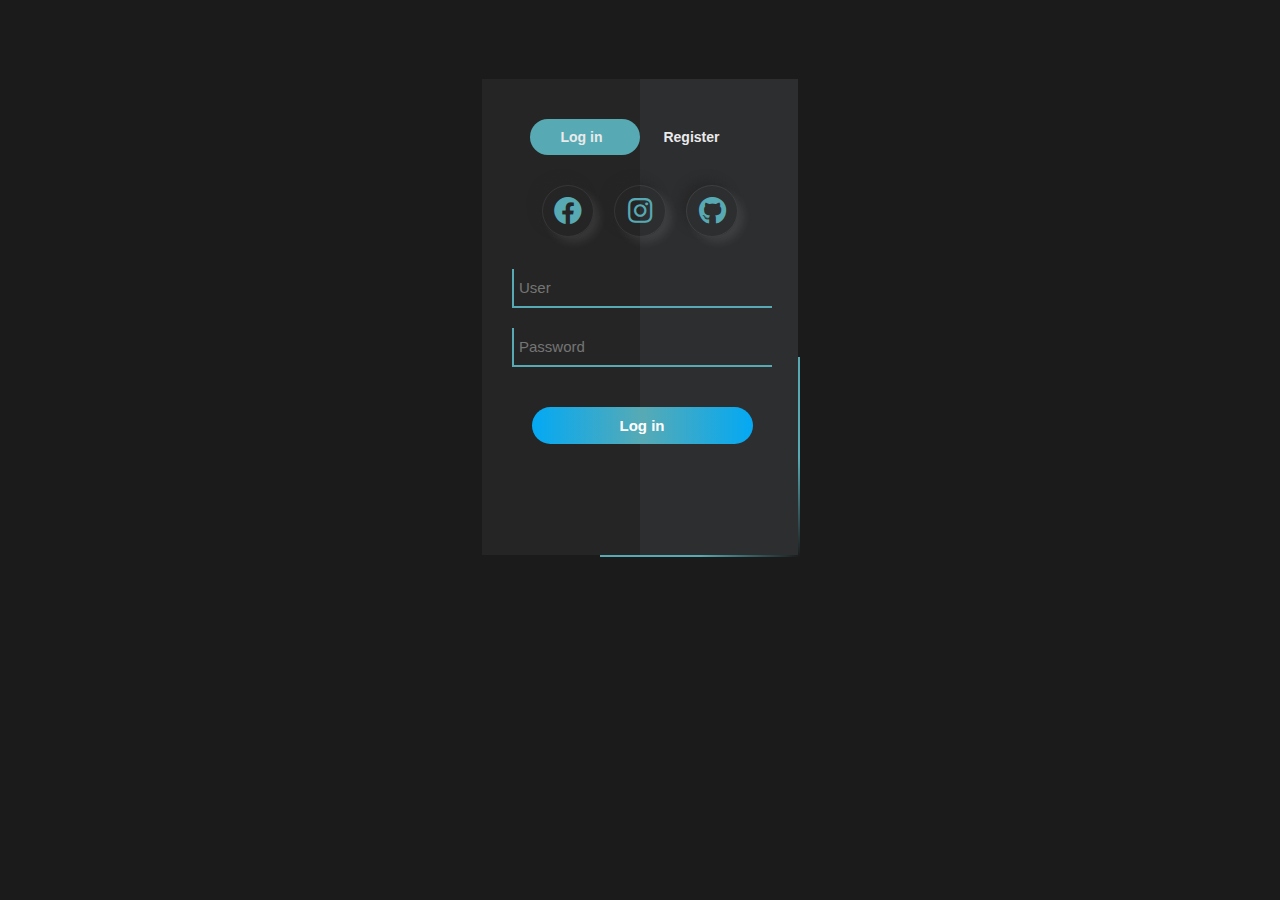
<file: test.html>
<!DOCTYPE html>
<html lang="en">
  <head>
    <meta charset="UTF-8" />
    <meta name="viewport" content="width=device-width, initial-scale=1.0" />
    <title>Animated Login form</title>
    <link
      rel="stylesheet"
      href="https://cdnjs.cloudflare.com/ajax/libs/font-awesome/5.15.4/css/all.min.css"
    />
    <style>
      body {
        margin: 0;
        padding: 0;
        min-height: 100vh;
        font-family: sans-serif;
        -webkit-tap-highlight-color: rgba(0, 0, 0, 0);
      }
      .hero {
        min-height: 100vh;
        width: 100%;
        /* 	background-image: linear-gradient(rgba(0,0,0,0.4),rgba(0,0,0,0.4),rgba(0,0,0,0.4)),url("https://scontent.fevn1-4.fna.fbcdn.net/v/t1.15752-9/165984071_158329889479551_1593290576845591697_n.jpg?_nc_cat=109&ccb=1-3&_nc_sid=ae9488&_nc_ohc=64S5uMrd1CUAX9sL5-X&_nc_ht=scontent.fevn1-4.fna&oh=c327aa21f0a1626266c3d9a28decd654&oe=60870508"); */
        background: #1b1b1b;
        /* 	background-position: center;
        background-size: cover; */
        position: absolute;
      }
      div {
        box-sizing: border-box;
      }
      /*main box*/
      .main-box {
        width: 320px;
        height: 480px;
        position: relative;
        margin: 6% auto;
        background: #1b1b1b;
        display: flex;
        justify-content: center;
        align-items: center;
        overflow: hidden;
      }
      .sp {
        position: absolute;
        transition: 0.5s;
      }
      .sp-t {
        top: 0;
        right: 0;
        width: 200px;
        height: 2px;
        background: linear-gradient(to left, transparent, #57aab4, #57aab4);
        animation: anim2 2s linear infinite;
        transform: translateY(-300%);
        animation-delay: 0.8s;
      }
      .sp-r {
        bottom: 0;
        right: 0;
        width: 2px;
        height: 200px;
        background: linear-gradient(to top, transparent, #57aab4, #57aab4);
        animation: anim1 2s linear infinite;
        animation-delay: 0s;
      }
      .sp-b {
        right: 0;
        bottom: 0;
        width: 200px;
        height: 2px;
        background: linear-gradient(to left, transparent, #57aab4, #57aab4);
        animation: anim2 2s linear infinite;
      }
      .sp-l {
        left: 0;
        top: 0;
        width: 2px;
        height: 200px;
        background: linear-gradient(to top, transparent, #57aab4, #57aab4);
        animation: anim1 2s linear infinite;
        animation-delay: 1s;
        transform: translateX(-300%);
      }
      @keyframes anim1 {
        0% {
          transform: translateY(300%);
        }
        100% {
          transform: translateY(-300%);
        }
      }
      @keyframes anim2 {
        0% {
          transform: translateX(300%);
        }
        100% {
          transform: translateX(-300%);
        }
      }
      /*main box end*/

      .form-box {
        width: 316px;
        height: 476px;
        position: relative;
        background: #252525;
        padding: 5px;
        overflow: hidden;
        z-index: 5;
      }
      #after {
        width: 50%;
        height: 100%;
        content: "";
        position: absolute;
        top: 0;
        left: 50%;
        background: #2d2e30;
        z-index: -1;
        transition: 0.5s;
      }
      .button-box {
        width: 220px;
        margin: 35px auto 30px auto;
        position: relative;

        border-radius: 30px;
        display: flex;
        justify-content: space-around;
        animation: animBTN 5s linear infinite;
      }

      @keyframes animBTN {
        0% {
          box-shadow: 0 0 10px 9px rgba(3, 169, 244, 0.3);
        }
        33% {
          box-shadow: 0 0 10px 9px rgba(244, 65, 165, 0.3);
        }
        66.9% {
          box-shadow: 0 0 10px 9px rgba(255, 235, 59, 0.3);
        }
        100% {
          box-shadow: 0 0 10px 9px rgba(3, 169, 244, 0.3);
        }
      }
      .toggle-btn {
        padding: 10px 30px;
        cursor: pointer;
        background: transparent;
        border: 0;
        font-size: 14px;
        font-weight: bold;
        color: rgb(234, 234, 235);
        outline: none;
        position: relative;
        transition: 0.5s;
      }
      #btn {
        position: absolute;
        top: 0;
        left: 0;

        width: 110px;
        height: 100%;
        background: linear-gradient(to left, #57aab4, #57aab4);
        border-radius: 30px;
        transition: 0.5s;
      }
      .social-icons {
        margin: 0 auto;
        text-align: center;
        display: flex;
        justify-content: center;
      }
      .icon-link {
        display: flex;
        background: transparent;
        width: 50px;
        height: 50px;
        justify-content: center;
        align-items: center;
        text-decoration: none;
        border-radius: 50%;
        margin: 0px 10px;
        box-shadow: 6px 6px 10px -1px rgba(234, 234, 235, 0.1),
          -6px -6px 10px -1px rgba(37, 37, 37, 0.7);
        border: 1px solid rgba(234, 234, 235, 0.09);
        transition: transform 0.5s;
      }
      .cont-icon {
        color: #57aab4;
        font-size: 28px;
        transition: transform 0.5s;
      }
      .icon-link:hover {
        box-shadow: inset 4px 4px 6px -1px rgba(234, 234, 235, 0.2),
          inset 4px 4px 6px -1px rgba(37, 37, 37, 0.7), 0 0 5px #57aab4,
          0 0 25px #57aab4, 0 0 50px #57aab4, 0 0 100px #03e9f4;
        transform: translateY(2px);
      }
      .icon-link:hover .cont-icon {
        transform: scale(0.95);
      }
      .icon-link:hover .fa-facebook {
        color: #57aab4;
      }
      .icon-link:hover .fa-instagram {
        color: #57aab4;
      }
      .icon-link:hover .fa-github {
        color: #57aab4;
      }
      .input-group {
        width: 320px;
        display: flex;
        flex-wrap: wrap;
        justify-content: center;

        top: 180px;
        position: absolute;
        padding: 0 30px;
        transition: 0.5s;
        box-sizing: border-box;
      }
      .input-field {
        width: 100%;
        padding: 10px 5px;
        margin: 10px 0;
        border-top: 0;
        border-left: 2px solid #57aab4;
        border-right: 0;
        border-bottom: 2px solid #57aab4;
        outline: none;
        background: transparent;
        color: rgb(234, 234, 235);
        font-size: 15px;
        transition: 0.5s;
      }
      .input-field:focus {
        border-left: 2px solid transparent;

        border-bottom: 2px solid transparent;
        animation: animINP 5s linear infinite, animBTN 5s linear infinite;
      }

      .submit-btn {
        width: 85%;
        padding: 10px 30px;
        cursor: pointer;
        display: block;
        margin: 30px auto 0 auto;
        background: linear-gradient(to right, #03a9f4, #57aab4, #03a9f4);
        border: 0;
        outline: none;
        border-radius: 30px;
        position: relative;
        z-index: 5;
        box-sizing: border-box;
        color: #fff;
        font-weight: bold;
        font-size: 15px;
        transition: 0.5s;
      }
      .submit-btn:hover {
        background: #57aab4;
        color: #fff;
        border-radius: 30px;
        box-shadow: 0 0 5px #57aab4, 0 0 25px #57aab4, 0 0 50px #57aab4,
          0 0 100px #03e9f4;
      }

      .span {
        margin: 20px 0;
        color: rgb(234, 234, 235);
        font-size: 12px;
        display: flex;
        justify-content: center;
        align-items: center;
        /*position: absolute;
        bottom: 88px;*/
      }
      .check-box {
        margin: 0 10px;
        padding: 0;
      }

      #login {
        left: 0px;
      }
      #register {
        left: 500px;
      }

      @keyframes a {
        0% {
          background-position: 0%;
        }
        100% {
          background-position: 400%;
        }
      }

      @keyframes animBTN {
        0% {
          box-shadow: 0 0 10px 9px rgba(3, 169, 244, 0.3);
        }
        33% {
          box-shadow: 0 0 10px 9px rgba(244, 65, 165, 0.3);
        }
        66.9% {
          box-shadow: 0 0 10px 9px rgba(255, 235, 59, 0.3);
        }
        100% {
          box-shadow: 0 0 10px 9px rgba(3, 169, 244, 0.3);
        }
      }
    </style>
  </head>
  <body>
    <div class="hero">
      <div class="main-box">
        <div class="form-box">
          <div id="after"></div>
          <div class="button-box">
            <div id="btn"></div>
            <button id="log" type="button" class="toggle-btn" onclick="login()">
              Log in
            </button>
            <button
              id="reg"
              type="button"
              class="toggle-btn"
              onclick="register()"
            >
              Register
            </button>
          </div>
          <div class="social-icons">
            <a class="icon-link" href="#">
              <i class="fab fa-facebook cont-icon"></i>
            </a>
            <a class="icon-link" href="#">
              <i class="fab fa-instagram cont-icon"></i>
            </a>
            <a class="icon-link" href="#">
              <i class="fab fa-github cont-icon"></i>
            </a>
          </div>
          <form id="login" class="input-group">
            <input
              type="text"
              class="input-field"
              placeholder="User"
              required
            />
            <input
              id="pwd"
              type="Password"
              class="input-field"
              placeholder="Password"
              required
            />

            <input type="submit" class="submit-btn" value="Log in" />
          </form>
          <form id="register" class="input-group">
            <input
              type="text"
              class="input-field"
              placeholder="User"
              required
            />
            <input
              type="email"
              class="input-field"
              placeholder="Email"
              required
            />
            <input
              id="pwd"
              type="Password"
              class="input-field"
              placeholder="Password"
              required
            />

            <input type="submit" class="submit-btn" value="Register" />
          </form>
        </div>
        <span class="sp sp-t"></span>
        <span class="sp sp-r"></span>
        <span class="sp sp-b"></span>
        <span class="sp sp-l"></span>
      </div>
    </div>

    <script>
      let x = document.getElementById("login");
      let y = document.getElementById("register");
      let z = document.getElementById("btn");
      let log = document.getElementById("log");
      let reg = document.getElementById("reg");
      let after = document.getElementById("after");

      function register() {
        x.style.left = "-500px";
        y.style.left = "0px";
        z.style.left = "110px";
        log.style.color = "rgb(234, 234, 235)";
        reg.style.color = "#252525";
        after.style.left = "0";
        after.style.top = "0";
      }
      function login() {
        x.style.left = "0px";
        y.style.left = "500px";
        z.style.left = "0px";
        reg.style.color = "rgb(234, 234, 235)";
        log.style.color = "#252525";
        after.style.left = "50%";
        after.style.top = "0";
      }
    </script>
  </body>
</html>
</file>
